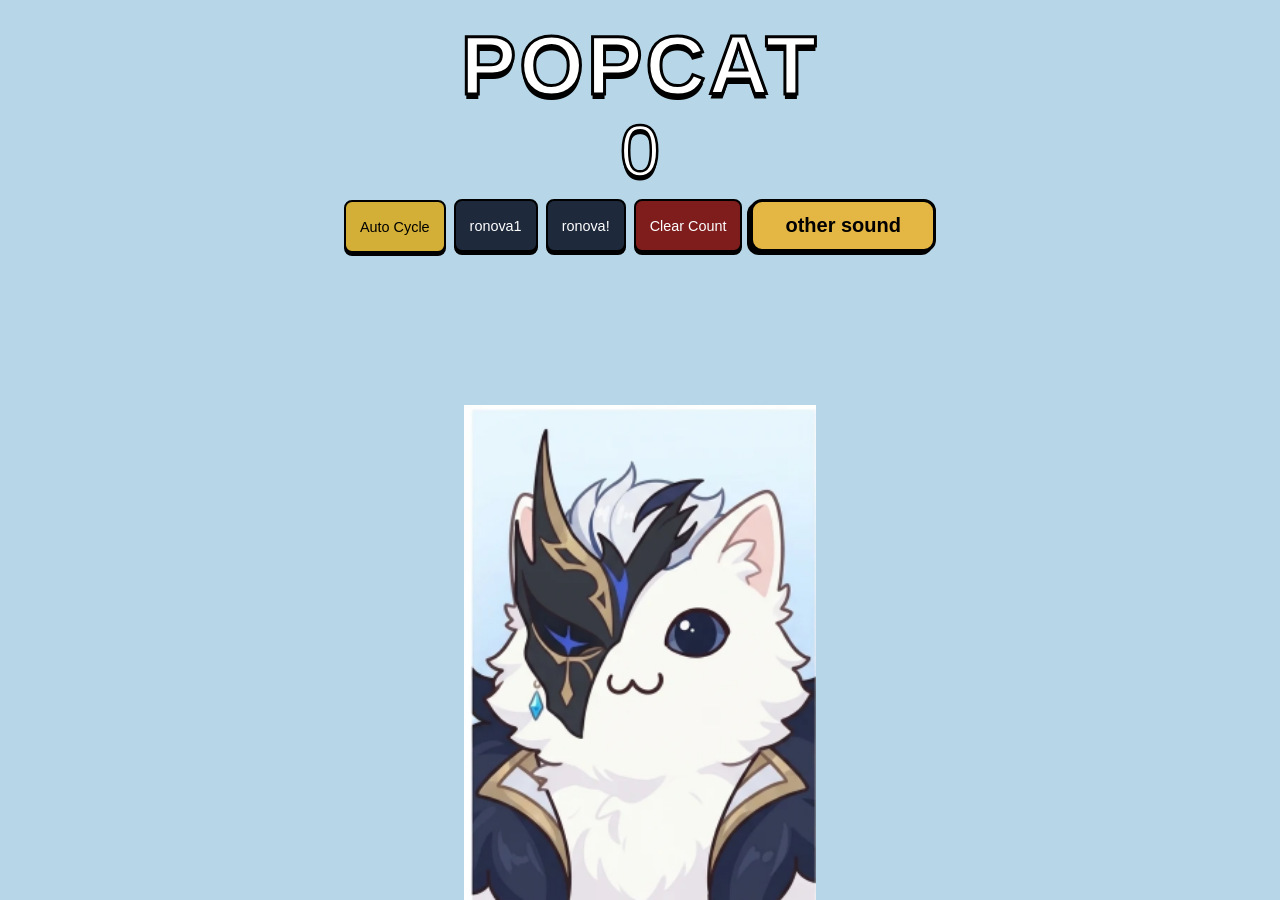
<file: index.html>
<!DOCTYPE html>
<html lang="en">
<head>
  <meta charset="UTF-8" />
  <meta name="viewport" content="width=device-width, initial-scale=1.0, maximum-scale=1.0, user-scalable=no" />
  <title>POPCAT</title>
  <link rel="stylesheet" href="ronova.css   " />
  
</head>
<body>
  <div class="header">
    <h1>POPCAT</h1>
    <div id="counter">0</div>
    <div class="audio-picker" id="audio-picker">
      <button type="button" class="audio-btn active" data-mode="cycle">Auto Cycle</button>
      <button type="button" class="audio-btn" data-mode="0">ronova1</button>
      <button type="button" class="audio-btn" data-mode="1">ronova!</button>
      <button type="button" class="audio-btn clear-btn" id="clear-count">Clear Count</button>
      <a href="67.html" class="next-btn">other sound</a>
    </div>
  </div>

  <div class="cat-container">
    <img id="cat-closed" src="closed.png" alt="Pierro cat mouth closed" />
    <img id="cat-open" src="open.png" alt="Pierro cat mouth open" style="display: none;" />
  </div>

  <script>
    let count = Number(localStorage.getItem('popcat_count') || 0);
    const counter = document.getElementById('counter');
    const catClosed = document.getElementById('cat-closed');
    const catOpen = document.getElementById('cat-open');
    const audioButtons = document.querySelectorAll('.audio-btn');
    let audioCtx = null;

    const soundFiles = ['ronova2.mp3', 'ronova!.mp3'];
    const customSounds = soundFiles.map((src) => {
      const audio = new Audio(src);
      audio.preload = 'auto';
      return audio;
    });

    let soundIndex = 0;
    let selectedMode = 'cycle';
    let mouthCloseTimer = null;

    counter.textContent = count.toLocaleString();

    audioButtons.forEach((btn) => {
      btn.addEventListener('pointerdown', (e) => {
        e.stopPropagation();
      });

      btn.addEventListener('click', (e) => {
        e.stopPropagation();
        selectedMode = btn.dataset.mode;
        audioButtons.forEach((b) => b.classList.toggle('active', b === btn));
      });
    });

    function showOpenMouth() {
      clearTimeout(mouthCloseTimer);
      if (catClosed) catClosed.style.display = 'none';
      if (catOpen) catOpen.style.display = 'block';
    }

    function showClosedMouth() {
      clearTimeout(mouthCloseTimer);
      if (catClosed) catClosed.style.display = 'block';
      if (catOpen) catOpen.style.display = 'none';
    }

    function playSynthPop() {
      if (!audioCtx) {
        audioCtx = new (window.AudioContext || window.webkitAudioContext)();
      }
      if (audioCtx.state === 'suspended') audioCtx.resume();

      const durationSec = 0.08;
      const now = audioCtx.currentTime;
      const osc = audioCtx.createOscillator();
      const gain = audioCtx.createGain();

      osc.type = 'sine';
      osc.frequency.setValueAtTime(240, now);
      osc.frequency.exponentialRampToValueAtTime(640, now + 0.055);

      gain.gain.setValueAtTime(0.001, now);
      gain.gain.linearRampToValueAtTime(0.3, now + 0.008);
      gain.gain.exponentialRampToValueAtTime(0.001, now + 0.075);

      osc.connect(gain);
      gain.connect(audioCtx.destination);
      osc.start(now);
      osc.stop(now + durationSec);

      mouthCloseTimer = setTimeout(showClosedMouth, durationSec * 1000);
    }

    function getTargetSound() {
      if (selectedMode === 'cycle') {
        const sound = customSounds[soundIndex];
        soundIndex = (soundIndex + 1) % customSounds.length;
        return sound;
      }
      const idx = Number(selectedMode);
      return customSounds[idx] || null;
    }

    function playPop() {
      const sound = getTargetSound();

      if (!sound) {
        playSynthPop();
        return;
      }

      customSounds.forEach((audio) => {
        audio.pause();
        audio.currentTime = 0;
        audio.onended = null;
      });

      sound.onended = () => {
        showClosedMouth();
      };

      const msDuration =
        Number.isFinite(sound.duration) && sound.duration > 0
          ? sound.duration * 1000 + 80
          : 1500;

      mouthCloseTimer = setTimeout(showClosedMouth, msDuration);

      sound.play().catch(() => {
        playSynthPop();
      });
    }

    function triggerPop() {
      showOpenMouth();
      count++;
      counter.textContent = count.toLocaleString();
      localStorage.setItem('popcat_count', count);
      playPop();
    }

    window.addEventListener('pointerdown', triggerPop);

    const keys = new Set();
    window.addEventListener('keydown', (e) => {
      if (e.repeat || keys.has(e.code)) return;
      keys.add(e.code);
      triggerPop();
    });

    window.addEventListener('keyup', (e) => {
      keys.delete(e.code);
    });

    const clearBtn = document.getElementById('clear-count');

if (clearBtn) {
  clearBtn.addEventListener('pointerdown', (e) => {
    e.stopPropagation();
  });

  clearBtn.addEventListener('click', (e) => {
    e.stopPropagation();
    count = 0;
    counter.textContent = count.toLocaleString();
    localStorage.setItem('popcat_count', '0');
    showClosedMouth();
  });
}
  </script>
</body>
</html>
</file>
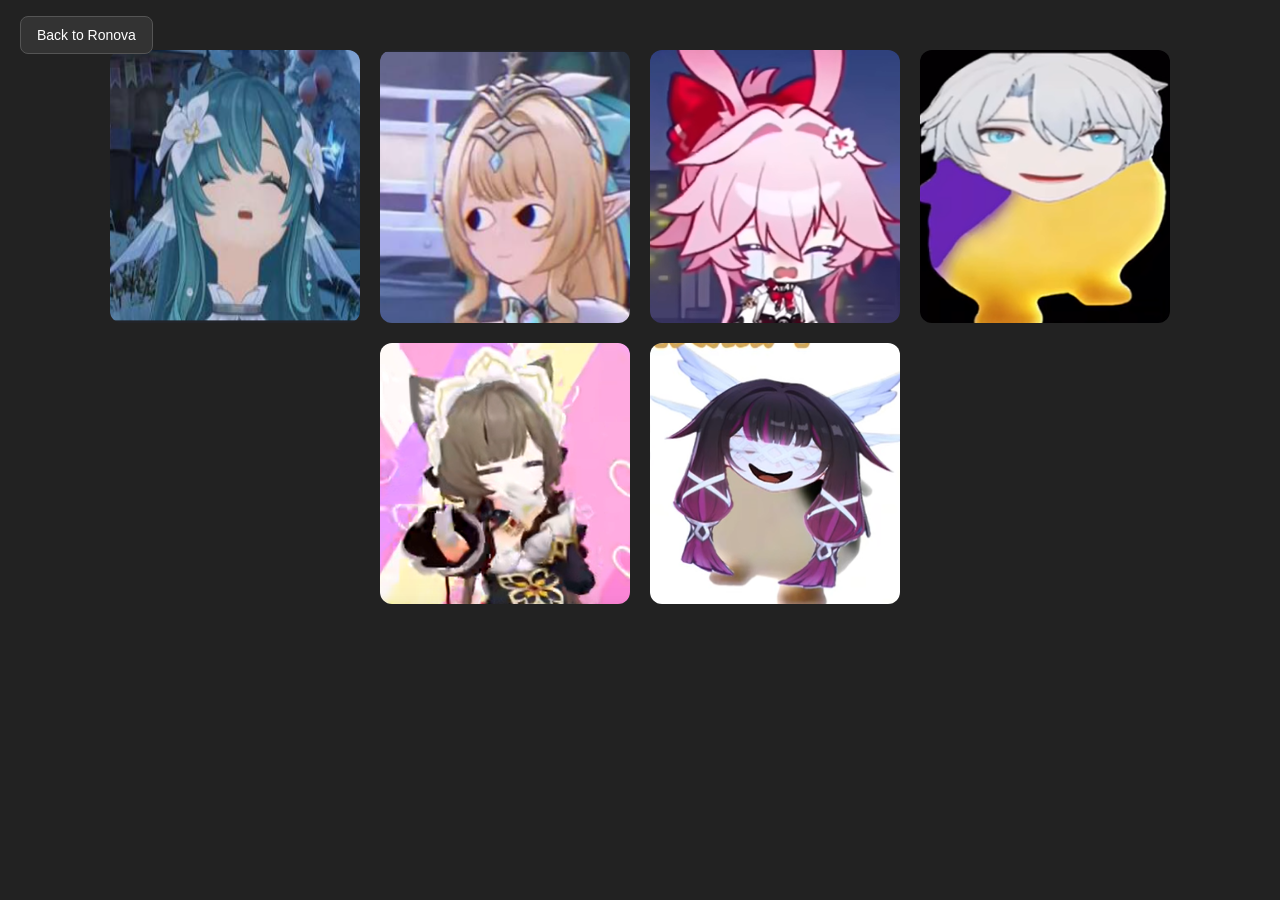
<file: 67.html>
<!DOCTYPE html>
<html>
<head>
<meta charset="UTF-8">
<title>Soundboard</title>
<style>
body {
  background: #222;
  display: flex;
  flex-wrap: wrap;
  justify-content: center;
  align-content: flex-start;
  gap: 20px;
  margin-top: 50px;
}

.sound-btn {
  cursor: pointer;
  width: 250px;
  border-radius: 12px;
  transition: 0.2s;
}

.sound-btn:hover {
  transform: scale(1.05);
}

.back-btn {
  position: fixed;
  top: 16px;
  left: 20px;
  padding: 10px 16px;
  background: #333;
  color: #fff;
  text-decoration: none;
  border-radius: 8px;
  font-family: sans-serif;
  font-size: 14px;
  border: 1px solid #555;
  transition: 0.2s;
  z-index: 10;
}

.back-btn:hover {
  background: #444;
  transform: scale(1.03);
}

</style> 
</head>
<body>
<a href="index.html" class="back-btn">Back to Ronova</a></n>
<img src="vody.png" class="sound-btn" onclick="playSound('audio1')">
<img src="vesna.png" class="sound-btn" onclick="playSound('audio2')">
<img src="yae.png" class="sound-btn" onclick="playSound('audio3')">
<img src="icelation.png" class="sound-btn" onclick="playSound('audio4')">
<img src="sandrone.png" class="sound-btn" onclick="playSound('audio5')">
<img src="columbina.png" class="sound-btn" onclick="playSound('audio6')">


<audio id="audio1" src="vody.mp3"></audio>
<audio id="audio2" src="vesna.mp3"></audio>
<audio id="audio3" src="yae.mp3"></audio>
<audio id="audio4" src="icelation.mp3"></audio>
<audio id="audio5" src="sandrone.mp3"></audio>
<audio id="audio6" src="columbina.mp3"></audio>

<script>
  function playSound(id) {
    // 1. Stop and reset every audio tag on the page
    document.querySelectorAll('audio').forEach(a => {
      a.pause();
      a.currentTime = 0;
    });

    // 2. Play the clicked audio
    const audio = document.getElementById(id);
    audio.play();
  }
</script>


</body>
</html>
</file>
<file: ronova.css>
* {
      box-sizing: border-box;
      user-select: none;
      -webkit-user-select: none;
      -webkit-tap-highlight-color: transparent;
    }

    html, body {
      margin: 0;
      padding: 0;
      width: 100%;
      height: 100%;
      overflow: hidden;
      background-color: #b7d7e8;
      font-family: 'Arial Black', 'Impact', sans-serif;
      display: flex;
      flex-direction: column;
      align-items: center;
      justify-content: space-between;
      cursor: pointer;
    }

    .header {
      text-align: center;
      margin-top: 24px;
      pointer-events: none;
      z-index: 2;
    }

    h1 {
      margin: 0;
      font-size: clamp(3rem, 8vw, 5.2rem);
      color: #ffffff;
      letter-spacing: 3px;
      -webkit-text-stroke: 3px #000000;
      text-shadow: 0 5px 0 #000000;
      line-height: 1;
    }

    #counter {
      margin-top: 8px;
      font-size: clamp(2.5rem, 7vw, 4.5rem);
      color: #ffffff;
      -webkit-text-stroke: 2.5px #000000;
      text-shadow: 0 4px 0 #000000;
      line-height: 1;
    }

    .audio-picker {
      margin-top: 12px;
      display: flex;
      gap: 8px;
      justify-content: center;
      flex-wrap: wrap;
      pointer-events: auto;
      cursor: default;
    }

    .audio-btn {
      padding: 6px 14px;
      font-family: 'Arial Black', 'Impact', sans-serif;
      font-size: 0.9rem;
      color: #ffffff;
      background-color: #1e293b;
      border: 2.5px solid #000000;
      border-radius: 8px;
      box-shadow: 0 3px 0 #000000;
      cursor: pointer;
      transition: transform 0.08s ease, background-color 0.12s ease;
    }

    .audio-btn:hover {
      background-color: #334155;
    }

    .audio-btn.active {
      background-color: #d4af37;
      color: #000000;
      transform: translateY(1px);
    }

    .cat-container {
      width: 100%;
      max-width: 520px;
      display: flex;
      align-items: flex-end;
      justify-content: center;
      pointer-events: none;
    }

    .cat-container img {
      width: min(88vw, 420px);
      max-height: 55vh;
      object-fit: contain;
      display: block;
    }

    .audio-btn.clear-btn {
  background-color: #7f1d1d;
}

.audio-btn.clear-btn:hover {
  background-color: #991b1b;
}

.audio-btn.clear-btn:active {
  background-color: #ef4444;
  transform: translateY(1px);
}

  .next-btn {
   display: inline-block;
    text-decoration: none; /* Cancels the default link underline */
    background-color: #e4b644;
    color: #000000;
    font-family: Arial, Helvetica, sans-serif;
    font-weight: bold;
    font-size: 20px;
    padding: 12px 32px;
    border: 3px solid #000000;
    border-radius: 12px;
    box-shadow: -3px 3px 0px #000000;
    cursor: pointer;
    transition: transform 0.1s, box-shadow 0.1s;
  }

  .next-btn:hover {
    background-color: #038c5a;
  }
</file>
